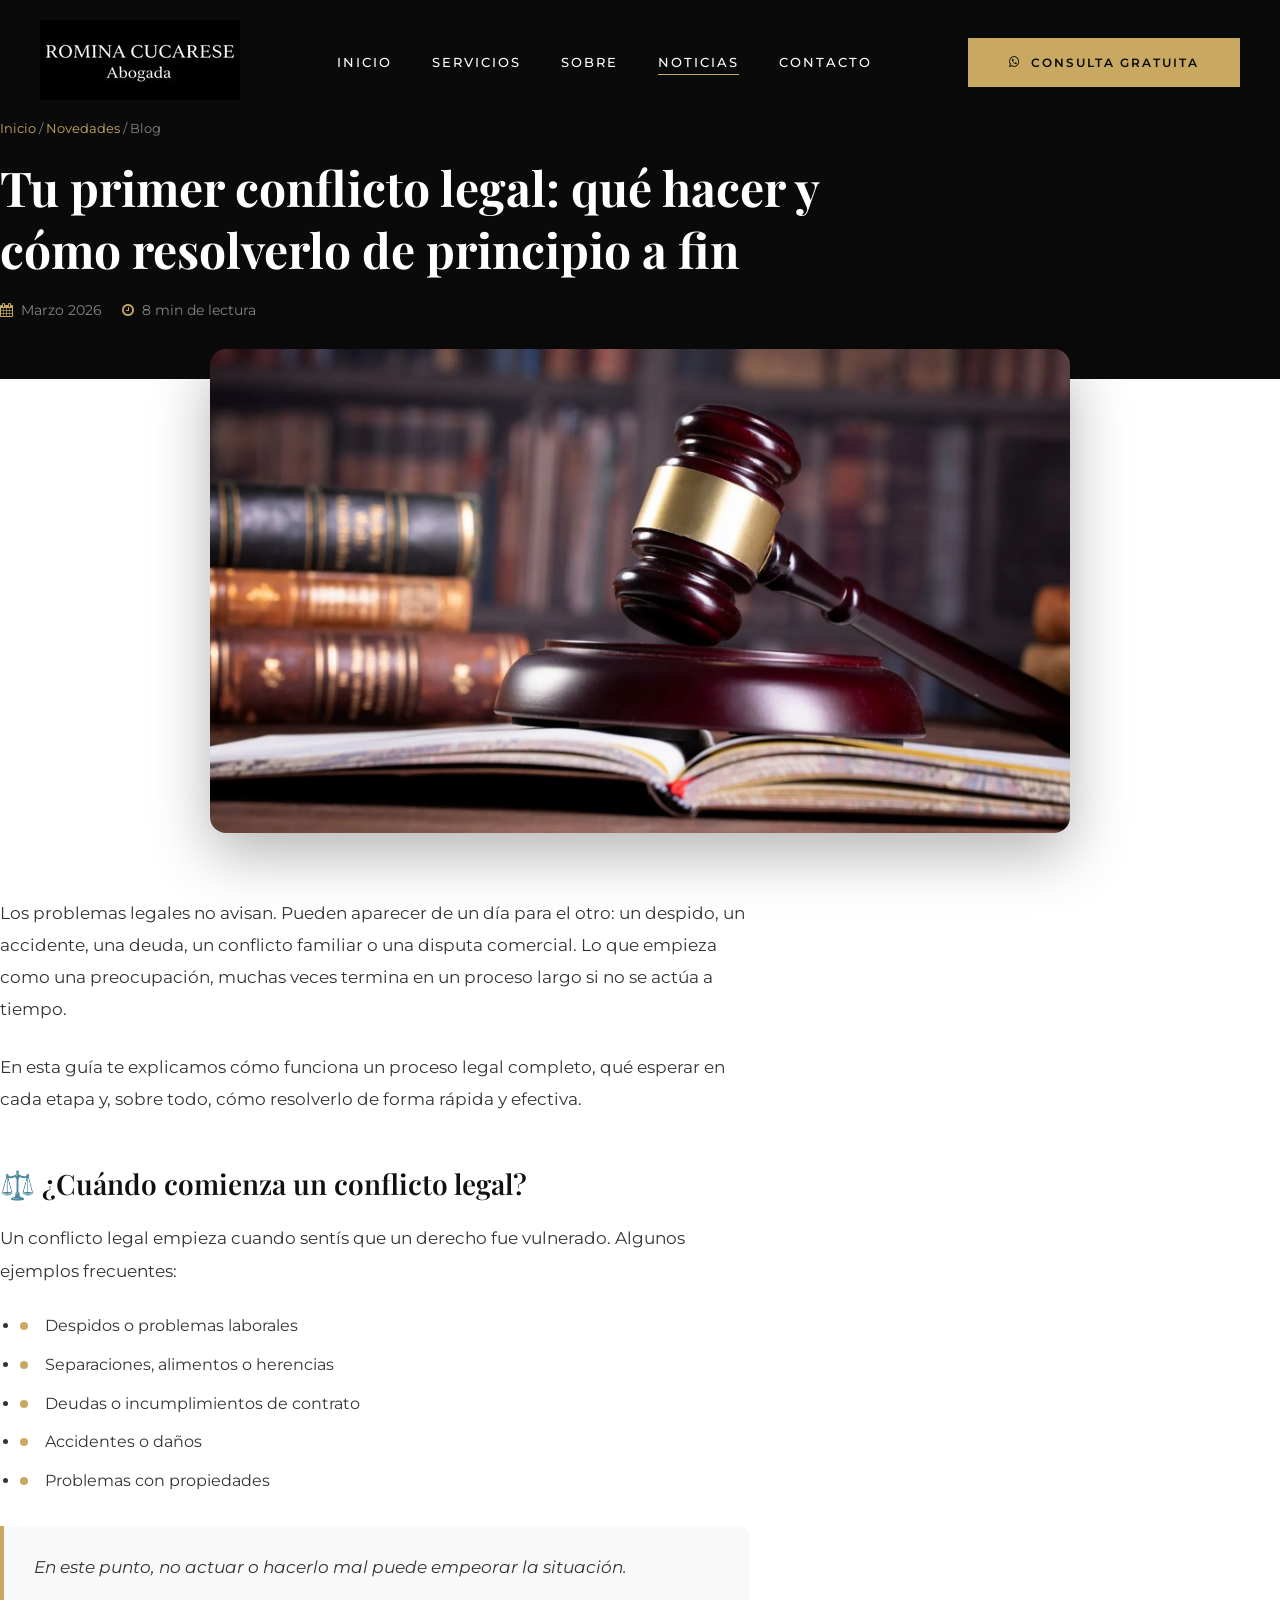
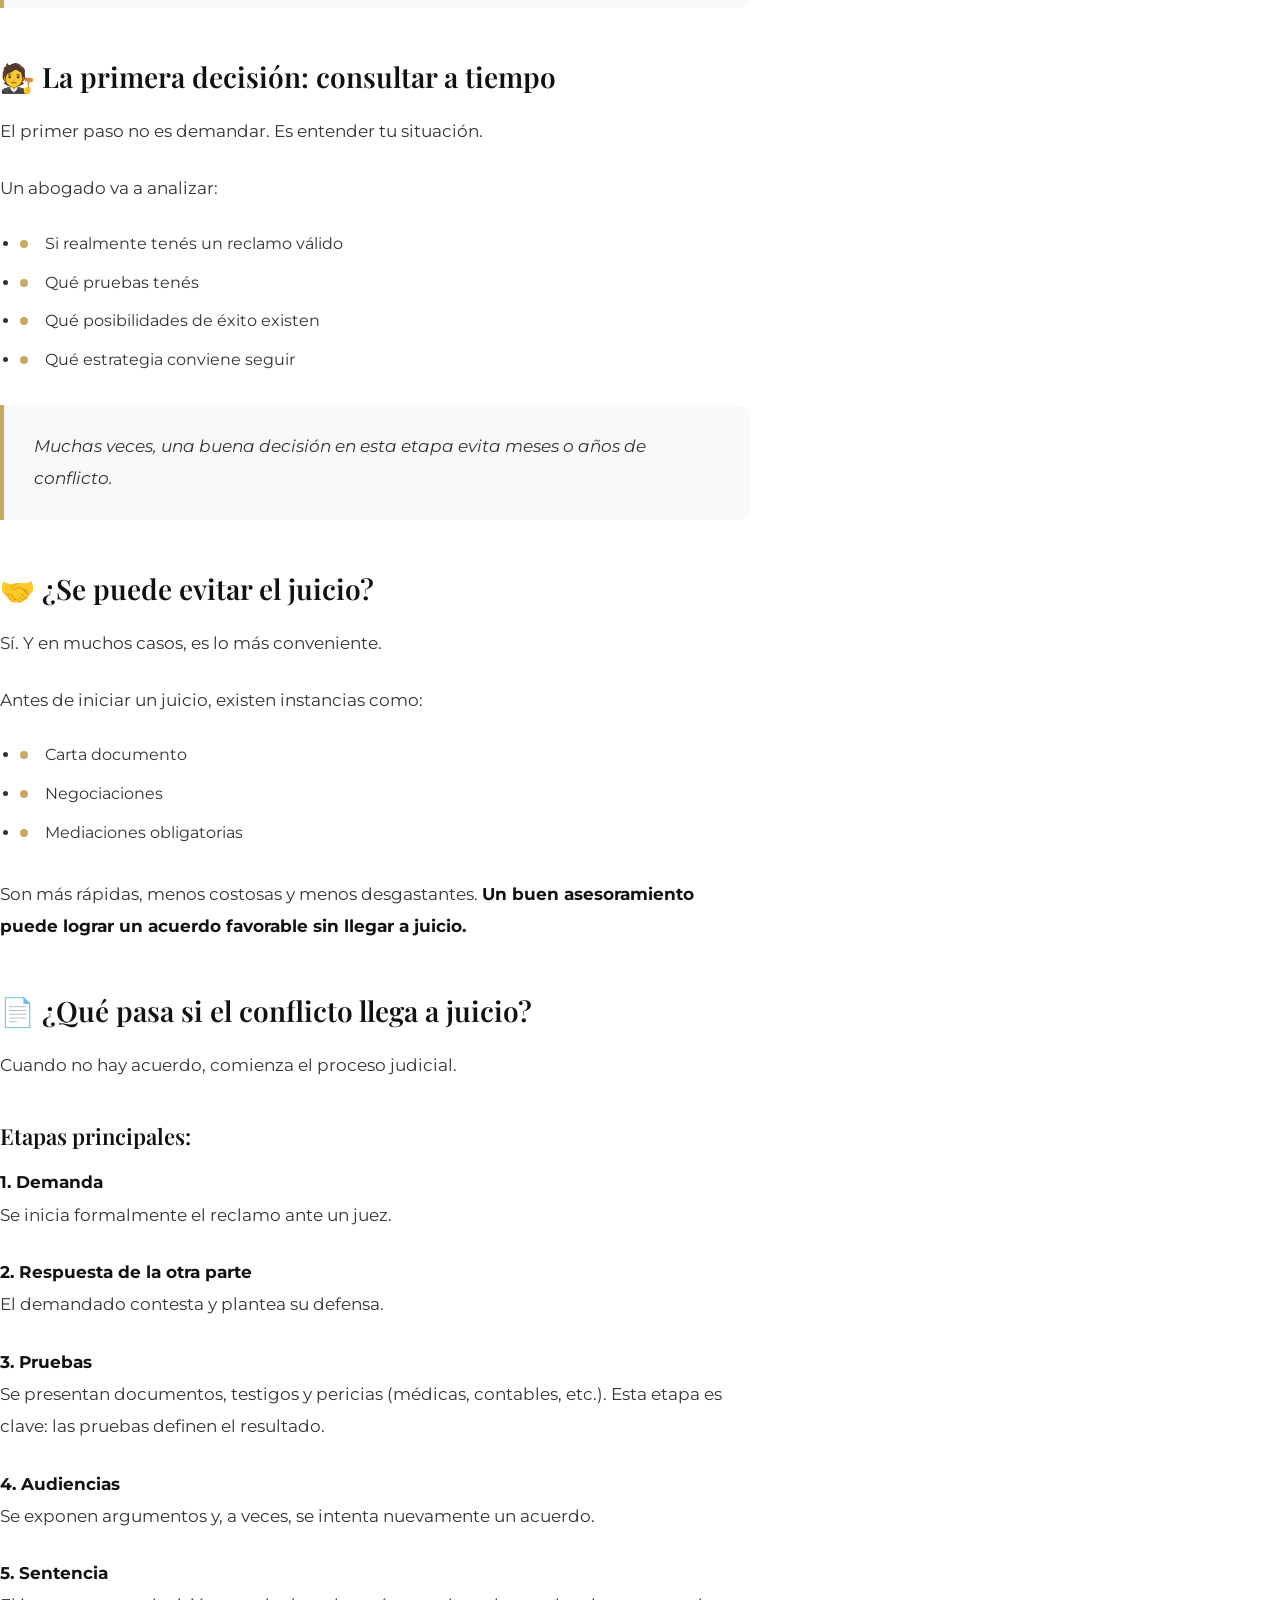
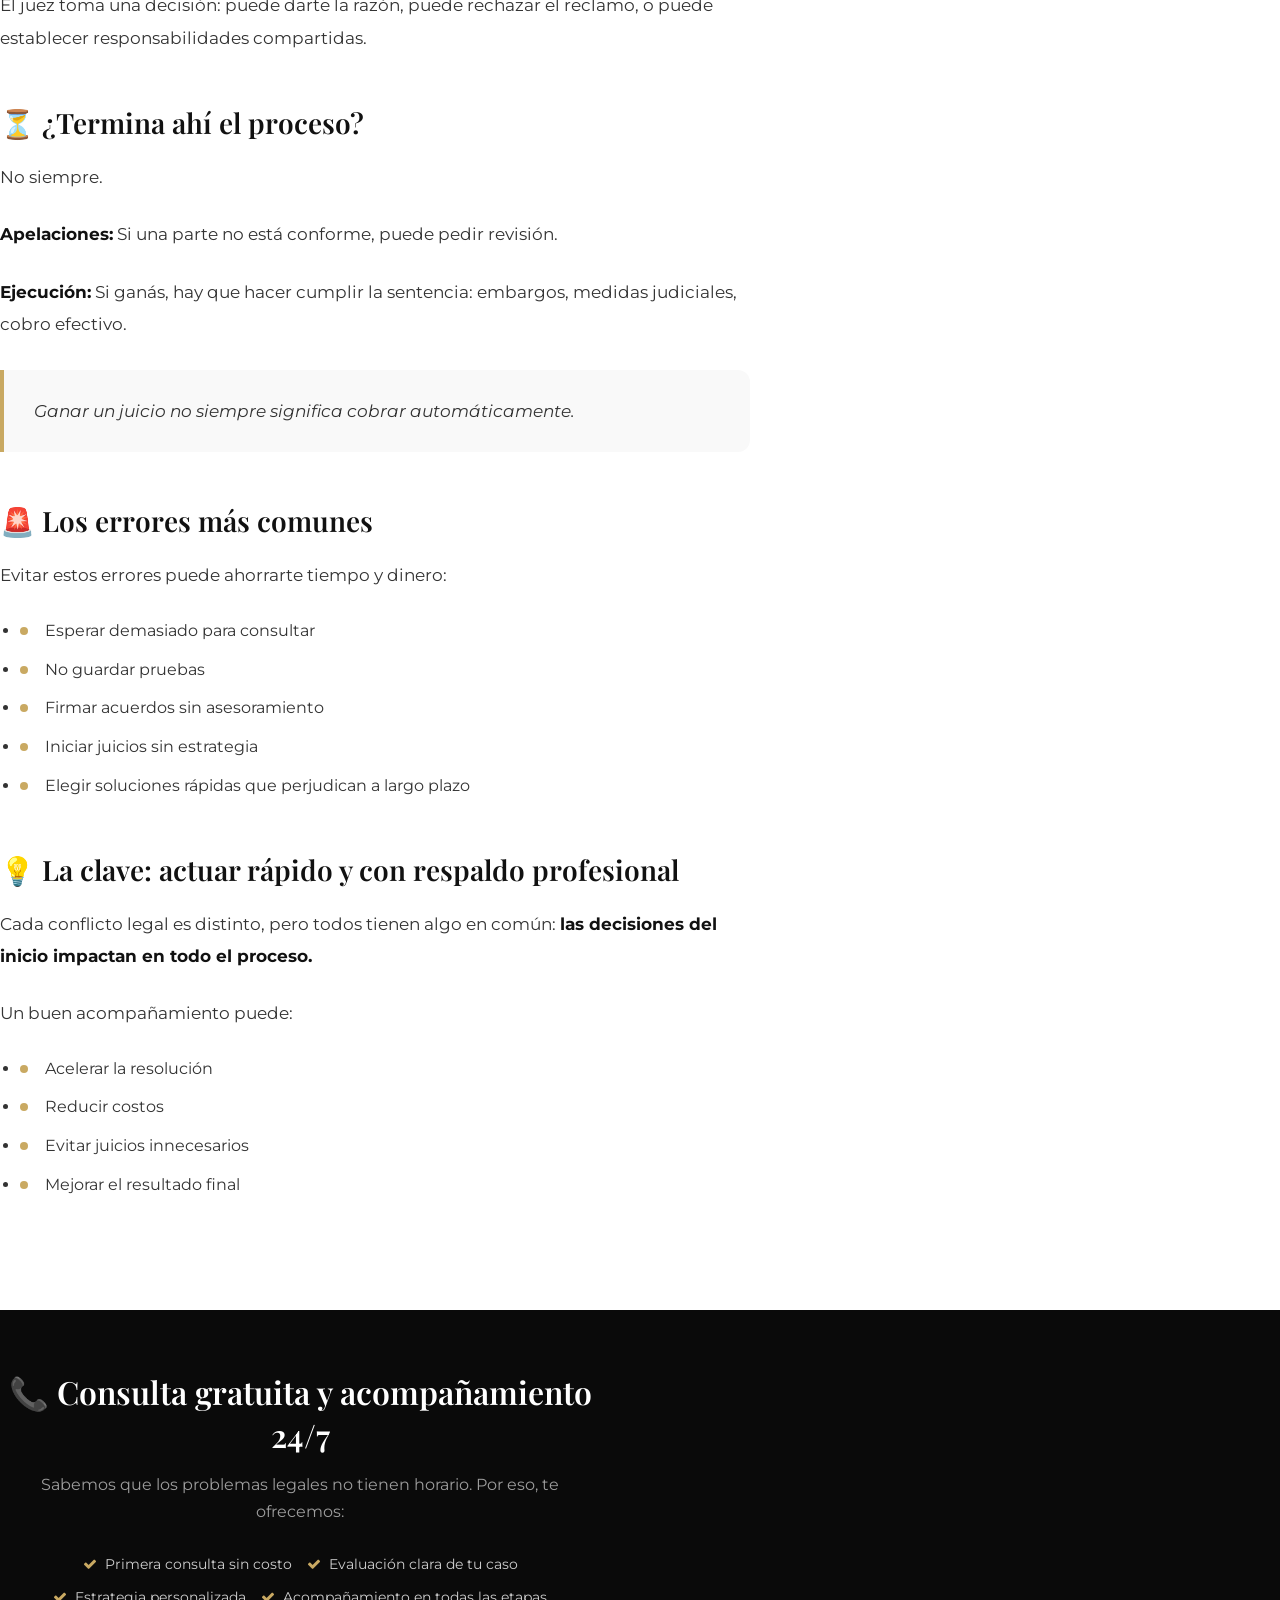
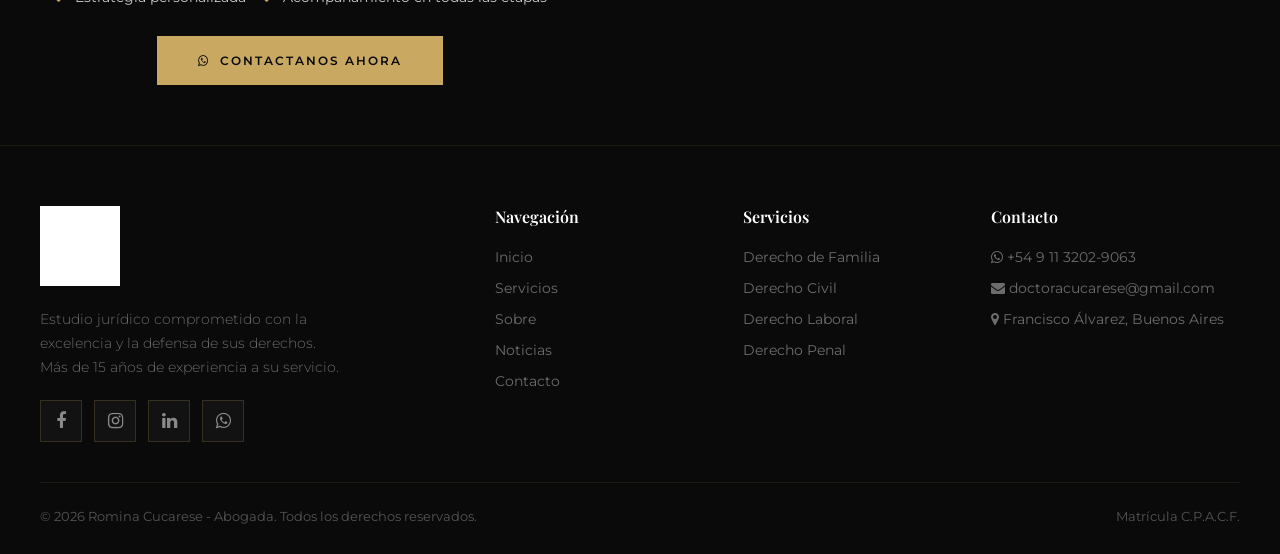
<file: blog-conflicto-legal.html>
<!DOCTYPE html>
<html lang="es">
<head>
  <meta charset="UTF-8">
  <meta name="viewport" content="width=device-width, initial-scale=1.0">
  <title>Tu primer conflicto legal: qué hacer y cómo resolverlo | Romina Cucarese Abogada</title>
  <link rel="shortcut icon" href="images/favicon.svg" type="image/svg+xml">
  <link href="https://fonts.googleapis.com/css2?family=Playfair+Display:ital,wght@0,400;0,500;0,600;0,700;1,400;1,500;1,600&family=Montserrat:wght@300;400;500;600;700&display=swap" rel="stylesheet">
  <link rel="stylesheet" href="css/font-awesome.min.css">
  <link rel="stylesheet" href="css/style.css">
  <style>
    .blog-hero { background: var(--black); padding: 120px 0 60px; }
    .blog-hero .container { max-width: 900px; }
    .blog-breadcrumb { font-size: 13px; color: rgba(255,255,255,0.5); margin-bottom: 20px; }
    .blog-breadcrumb a { color: var(--gold); text-decoration: none; }
    .blog-hero h1 { font-family: var(--font-display); font-size: clamp(32px, 5vw, 48px); font-weight: 700; color: var(--white); line-height: 1.3; margin-bottom: 20px; }
    .blog-meta { display: flex; gap: 20px; font-size: 14px; color: rgba(255,255,255,0.5); }
    .blog-meta span { display: flex; align-items: center; gap: 8px; }
    .blog-meta i { color: var(--gold); }
    
    .blog-image { margin: -30px auto 0; max-width: 900px; padding: 0 20px; }
    .blog-image img { width: 100%; border-radius: 16px; box-shadow: 0 20px 60px rgba(0,0,0,0.3); }
    
    .blog-content { background: var(--white); padding: 60px 0 80px; }
    .blog-content .container { max-width: 750px; }
    .blog-content p { font-size: 17px; color: var(--text-body); line-height: 1.9; margin-bottom: 25px; }
    .blog-content h2 { font-family: var(--font-display); font-size: 28px; font-weight: 600; color: var(--text-dark); margin: 50px 0 20px; }
    .blog-content h3 { font-family: var(--font-display); font-size: 22px; font-weight: 600; color: var(--text-dark); margin: 40px 0 15px; }
    .blog-content ul { margin: 20px 0 30px 20px; }
    .blog-content li { font-size: 16px; color: var(--text-body); line-height: 1.8; margin-bottom: 10px; position: relative; padding-left: 25px; }
    .blog-content li::before { content: ''; position: absolute; left: 0; top: 10px; width: 8px; height: 8px; background: var(--gold); border-radius: 50%; }
    .blog-content strong { color: var(--text-dark); }
    .blog-content .highlight { background: var(--off-white); border-left: 4px solid var(--gold); padding: 25px 30px; margin: 30px 0; border-radius: 0 12px 12px 0; }
    .blog-content .highlight p { margin-bottom: 0; font-style: italic; }
    
    .blog-cta { background: var(--black); padding: 60px 0; text-align: center; }
    .blog-cta .container { max-width: 600px; }
    .blog-cta h2 { font-family: var(--font-display); font-size: 32px; font-weight: 600; color: var(--white); margin-bottom: 15px; }
    .blog-cta p { font-size: 16px; color: rgba(255,255,255,0.6); margin-bottom: 30px; line-height: 1.7; }
    .blog-cta .cta-features { display: flex; flex-wrap: wrap; justify-content: center; gap: 15px; margin-bottom: 30px; }
    .blog-cta .cta-feature { display: flex; align-items: center; gap: 8px; font-size: 14px; color: rgba(255,255,255,0.8); }
    .blog-cta .cta-feature i { color: var(--gold); }
    
    @media (max-width: 768px) {
      .blog-hero { padding: 100px 0 40px; }
      .blog-meta { flex-direction: column; gap: 10px; }
      .blog-content h2 { font-size: 24px; }
    }
  </style>
</head>
<body>

  <!-- ===== HEADER ===== -->
  <header class="header" id="header">
    <div class="container">
      <a href="index.html" class="logo">
        <img src="images/logo-header.png" alt="Romina Cucarese Abogada">
      </a>
      <nav class="nav-menu" id="navMenu">
        <a href="index.html">Inicio</a>
        <a href="index.html#servicios">Servicios</a>
        <a href="index.html#nosotros">Sobre</a>
        <a href="index.html#noticias" class="active">Noticias</a>
        <a href="index.html#contacto">Contacto</a>
      </nav>
      <a href="https://wa.me/5491132029063" target="_blank" class="btn-primary header-cta">
        <i class="fa fa-whatsapp"></i> Consulta Gratuita
      </a>
      <div class="menu-toggle" id="menuToggle">
        <span></span>
        <span></span>
        <span></span>
      </div>
    </div>
  </header>

  <!-- ===== BLOG HERO ===== -->
  <section class="blog-hero">
    <div class="container">
      <div class="blog-breadcrumb">
        <a href="index.html">Inicio</a> / <a href="index.html#noticias">Novedades</a> / Blog
      </div>
      <h1>Tu primer conflicto legal: qué hacer y cómo resolverlo de principio a fin</h1>
      <div class="blog-meta">
        <span><i class="fa fa-calendar"></i> Marzo 2026</span>
        <span><i class="fa fa-clock-o"></i> 8 min de lectura</span>
      </div>
    </div>
  </section>

  <!-- ===== BLOG IMAGE ===== -->
  <div class="blog-image">
    <img src="images/noticia-blog.webp" alt="Conflicto legal">
  </div>

  <!-- ===== BLOG CONTENT ===== -->
  <section class="blog-content">
    <div class="container">
      <p>Los problemas legales no avisan. Pueden aparecer de un día para el otro: un despido, un accidente, una deuda, un conflicto familiar o una disputa comercial. Lo que empieza como una preocupación, muchas veces termina en un proceso largo si no se actúa a tiempo.</p>
      
      <p>En esta guía te explicamos cómo funciona un proceso legal completo, qué esperar en cada etapa y, sobre todo, cómo resolverlo de forma rápida y efectiva.</p>

      <h2>⚖️ ¿Cuándo comienza un conflicto legal?</h2>
      <p>Un conflicto legal empieza cuando sentís que un derecho fue vulnerado. Algunos ejemplos frecuentes:</p>
      <ul>
        <li>Despidos o problemas laborales</li>
        <li>Separaciones, alimentos o herencias</li>
        <li>Deudas o incumplimientos de contrato</li>
        <li>Accidentes o daños</li>
        <li>Problemas con propiedades</li>
      </ul>
      
      <div class="highlight">
        <p>En este punto, no actuar o hacerlo mal puede empeorar la situación.</p>
      </div>

      <h2>🧑‍⚖️ La primera decisión: consultar a tiempo</h2>
      <p>El primer paso no es demandar. Es entender tu situación.</p>
      <p>Un abogado va a analizar:</p>
      <ul>
        <li>Si realmente tenés un reclamo válido</li>
        <li>Qué pruebas tenés</li>
        <li>Qué posibilidades de éxito existen</li>
        <li>Qué estrategia conviene seguir</li>
      </ul>
      
      <div class="highlight">
        <p>Muchas veces, una buena decisión en esta etapa evita meses o años de conflicto.</p>
      </div>

      <h2>🤝 ¿Se puede evitar el juicio?</h2>
      <p>Sí. Y en muchos casos, es lo más conveniente.</p>
      <p>Antes de iniciar un juicio, existen instancias como:</p>
      <ul>
        <li>Carta documento</li>
        <li>Negociaciones</li>
        <li>Mediaciones obligatorias</li>
      </ul>
      <p>Son más rápidas, menos costosas y menos desgastantes. <strong>Un buen asesoramiento puede lograr un acuerdo favorable sin llegar a juicio.</strong></p>

      <h2>📄 ¿Qué pasa si el conflicto llega a juicio?</h2>
      <p>Cuando no hay acuerdo, comienza el proceso judicial.</p>
      
      <h3>Etapas principales:</h3>
      
      <p><strong>1. Demanda</strong><br>Se inicia formalmente el reclamo ante un juez.</p>
      
      <p><strong>2. Respuesta de la otra parte</strong><br>El demandado contesta y plantea su defensa.</p>
      
      <p><strong>3. Pruebas</strong><br>Se presentan documentos, testigos y pericias (médicas, contables, etc.). Esta etapa es clave: las pruebas definen el resultado.</p>
      
      <p><strong>4. Audiencias</strong><br>Se exponen argumentos y, a veces, se intenta nuevamente un acuerdo.</p>
      
      <p><strong>5. Sentencia</strong><br>El juez toma una decisión: puede darte la razón, puede rechazar el reclamo, o puede establecer responsabilidades compartidas.</p>

      <h2>⏳ ¿Termina ahí el proceso?</h2>
      <p>No siempre.</p>
      
      <p><strong>Apelaciones:</strong> Si una parte no está conforme, puede pedir revisión.</p>
      
      <p><strong>Ejecución:</strong> Si ganás, hay que hacer cumplir la sentencia: embargos, medidas judiciales, cobro efectivo.</p>
      
      <div class="highlight">
        <p>Ganar un juicio no siempre significa cobrar automáticamente.</p>
      </div>

      <h2>🚨 Los errores más comunes</h2>
      <p>Evitar estos errores puede ahorrarte tiempo y dinero:</p>
      <ul>
        <li>Esperar demasiado para consultar</li>
        <li>No guardar pruebas</li>
        <li>Firmar acuerdos sin asesoramiento</li>
        <li>Iniciar juicios sin estrategia</li>
        <li>Elegir soluciones rápidas que perjudican a largo plazo</li>
      </ul>

      <h2>💡 La clave: actuar rápido y con respaldo profesional</h2>
      <p>Cada conflicto legal es distinto, pero todos tienen algo en común: <strong>las decisiones del inicio impactan en todo el proceso.</strong></p>
      
      <p>Un buen acompañamiento puede:</p>
      <ul>
        <li>Acelerar la resolución</li>
        <li>Reducir costos</li>
        <li>Evitar juicios innecesarios</li>
        <li>Mejorar el resultado final</li>
      </ul>
    </div>
  </section>

  <!-- ===== BLOG CTA ===== -->
  <section class="blog-cta">
    <div class="container">
      <h2>📞 Consulta gratuita y acompañamiento 24/7</h2>
      <p>Sabemos que los problemas legales no tienen horario. Por eso, te ofrecemos:</p>
      <div class="cta-features">
        <div class="cta-feature"><i class="fa fa-check"></i> Primera consulta sin costo</div>
        <div class="cta-feature"><i class="fa fa-check"></i> Evaluación clara de tu caso</div>
        <div class="cta-feature"><i class="fa fa-check"></i> Estrategia personalizada</div>
        <div class="cta-feature"><i class="fa fa-check"></i> Acompañamiento en todas las etapas</div>
      </div>
      <a href="https://wa.me/5491132029063?text=Hola,%20leí%20el%20artículo%20sobre%20conflictos%20legales%20y%20quiero%20consultar%20mi%20caso" target="_blank" class="btn-primary">
        <i class="fa fa-whatsapp"></i> Contactanos ahora
      </a>
    </div>
  </section>

  <!-- ===== FOOTER ===== -->
  <footer class="footer">
    <div class="container">
      <div class="footer-grid">
        <div class="footer-brand">
          <img src="images/firma-footer.png" alt="Romina Cucarese Abogada">
          <p>Estudio jurídico comprometido con la excelencia y la defensa de sus derechos. Más de 15 años de experiencia a su servicio.</p>
          <div class="footer-social">
            <a href="#"><i class="fa fa-facebook"></i></a>
            <a href="https://www.instagram.com/cucareseromina/" target="_blank"><i class="fa fa-instagram"></i></a>
            <a href="#"><i class="fa fa-linkedin"></i></a>
            <a href="https://wa.me/5491132029063" target="_blank"><i class="fa fa-whatsapp"></i></a>
          </div>
        </div>
        <div class="footer-col">
          <h4>Navegación</h4>
          <ul class="footer-links">
            <li><a href="index.html">Inicio</a></li>
            <li><a href="index.html#servicios">Servicios</a></li>
            <li><a href="index.html#nosotros">Sobre</a></li>
            <li><a href="index.html#noticias">Noticias</a></li>
            <li><a href="index.html#contacto">Contacto</a></li>
          </ul>
        </div>
        <div class="footer-col">
          <h4>Servicios</h4>
          <ul class="footer-links">
            <li><a href="index.html#servicios">Derecho de Familia</a></li>
            <li><a href="index.html#servicios">Derecho Civil</a></li>
            <li><a href="index.html#servicios">Derecho Laboral</a></li>
            <li><a href="index.html#servicios">Derecho Penal</a></li>
          </ul>
        </div>
        <div class="footer-col">
          <h4>Contacto</h4>
          <ul class="footer-links">
            <li><a href="https://wa.me/5491132029063"><i class="fa fa-whatsapp"></i> +54 9 11 3202-9063</a></li>
            <li><a href="mailto:doctoracucarese@gmail.com"><i class="fa fa-envelope"></i> doctoracucarese@gmail.com</a></li>
            <li><a href="index.html#contacto"><i class="fa fa-map-marker"></i> Francisco Álvarez, Buenos Aires</a></li>
          </ul>
        </div>
      </div>
      <div class="footer-bottom">
        <p>&copy; <span id="year"></span> Romina Cucarese - Abogada. Todos los derechos reservados.</p>
        <p>Matrícula C.P.A.C.F.</p>
      </div>
    </div>
  </footer>

  <script src="js/jquery-3.4.1.min.js"></script>
  <script>
    document.getElementById('year').textContent = new Date().getFullYear();
    
    // Header scroll
    window.addEventListener('scroll', function() {
      const header = document.getElementById('header');
      if (window.scrollY > 50) {
        header.classList.add('scrolled');
      } else {
        header.classList.remove('scrolled');
      }
    });
    
    // Mobile menu
    document.getElementById('menuToggle').addEventListener('click', function() {
      document.getElementById('navMenu').classList.toggle('active');
      this.classList.toggle('active');
    });
  </script>

</body>
</html>
</file>
<file: css/style.css>
/* ===== Romina Cucarese Abogada - Elegant Theme ===== */
@import url('https://fonts.googleapis.com/css2?family=Playfair+Display:wght@400;500;600;700;800&family=Montserrat:wght@300;400;500;600;700&display=swap');

:root {
  --black: #0a0a0a;
  --dark: #111111;
  --dark2: #1a1a1a;
  --gold: #C9A962;
  --gold-light: #D4BA7A;
  --gold-dark: #A8893F;
  --white: #ffffff;
  --off-white: #f9f9f9;
  --light-bg: #f5f5f5;
  --gray: #6b6b6b;
  --light-gray: #999999;
  --border: #e0e0e0;
  --border-dark: #2a2a2a;
  --text-dark: #111111;
  --text-body: #333333;
  --font-display: 'Playfair Display', serif;
  --font-body: 'Montserrat', sans-serif;
}

* { margin: 0; padding: 0; box-sizing: border-box; }
html { scroll-behavior: smooth; }
body { font-family: var(--font-body); background: var(--white); color: var(--text-dark); overflow-x: hidden; }
a { text-decoration: none; color: inherit; transition: all 0.3s ease; }
img { max-width: 100%; }

::-webkit-scrollbar { width: 8px; }
::-webkit-scrollbar-track { background: var(--dark); }
::-webkit-scrollbar-thumb { background: var(--gold); border-radius: 4px; }

/* ===== HEADER ===== */
.header { position: fixed; top: 0; left: 0; width: 100%; z-index: 1000; padding: 20px 0; transition: all 0.4s ease; }
.header.scrolled { background: rgba(10,10,10,0.98); backdrop-filter: blur(20px); padding: 12px 0; box-shadow: 0 2px 30px rgba(0,0,0,0.3); }
.header .container { max-width: 1300px; margin: 0 auto; padding: 0 40px; display: flex; align-items: center; justify-content: space-between; }
.header-logo { display: flex; align-items: center; }
.header-logo img { height: 40px; transition: all 0.3s ease; }
.header.scrolled .header-logo img { height: 35px; }

.nav-menu { display: flex; list-style: none; gap: 40px; align-items: center; }
.nav-menu a { font-family: var(--font-body); font-size: 13px; font-weight: 500; letter-spacing: 2px; text-transform: uppercase; color: var(--white); position: relative; padding: 5px 0; }
.nav-menu a::after { content: ''; position: absolute; bottom: 0; left: 0; width: 0; height: 1px; background: var(--gold); transition: width 0.3s ease; }
.nav-menu a:hover::after, .nav-menu a.active::after { width: 100%; }
.nav-menu a:hover { color: var(--gold); }

.header-cta { padding: 12px 30px; background: transparent; color: var(--gold); font-family: var(--font-body); font-size: 12px; font-weight: 600; letter-spacing: 2px; text-transform: uppercase; border-radius: 0; border: 1px solid var(--gold); transition: all 0.3s ease; }
.header-cta:hover { background: var(--gold); color: var(--black); }
.header-cta-gold { display: inline-flex; align-items: center; gap: 10px; padding: 14px 30px; background: var(--gold); color: var(--black); font-family: var(--font-body); font-size: 11px; font-weight: 600; letter-spacing: 1px; text-transform: uppercase; border: 1px solid var(--gold); transition: all 0.3s ease; }
.header-cta-gold:hover { background: var(--gold-dark); border-color: var(--gold-dark); transform: translateY(-2px); box-shadow: 0 10px 30px rgba(201,169,98,0.2); }
.header-cta-gold i { font-size: 14px; }

.menu-toggle { display: none; flex-direction: column; gap: 5px; cursor: pointer; z-index: 1001; }
.menu-toggle span { width: 28px; height: 1px; background: var(--white); transition: all 0.3s ease; }

/* ===== HERO ===== */
.hero { position: relative; min-height: 100vh; display: flex; align-items: center; overflow: hidden; background: var(--black); padding-top: 100px; }
.hero-bg { position: absolute; inset: 0; z-index: 0; }
.hero-bg::before { content: ''; position: absolute; inset: 0; background: linear-gradient(135deg, rgba(10,10,10,0.97) 0%, rgba(17,17,17,0.9) 50%, rgba(201,169,98,0.1) 100%); z-index: 1; }
.hero-bg::after { content: ''; position: absolute; bottom: 0; left: 0; width: 100%; height: 200px; background: linear-gradient(transparent, rgba(10,10,10,1)); z-index: 2; }
.hero-bg img { width: 100%; height: 100%; object-fit: cover; opacity: 0.25; }
.hero .container { position: relative; z-index: 3; max-width: 1300px; margin: 0 auto; padding: 0 40px; }
.hero-content { max-width: 750px; animation: fadeUp 1s ease 0.3s both; }

.hero-badge {
  display: inline-flex; align-items: center; gap: 10px;
  padding: 8px 20px;
  background: transparent;
  border: 1px solid rgba(201,169,98,0.4);
  font-size: 11px; font-weight: 500;
  color: var(--gold);
  letter-spacing: 3px; text-transform: uppercase;
  margin-bottom: 30px;
}
.hero-badge::before { content: ''; width: 8px; height: 8px; min-width: 8px; background: var(--gold); animation: pulse 2s infinite; flex-shrink: 0; }

.hero h1 { font-family: var(--font-display); font-size: clamp(42px, 6vw, 72px); font-weight: 700; line-height: 1.1; margin-bottom: 25px; letter-spacing: -1px; color: var(--white); }
.hero h1 span { color: var(--gold); font-style: italic; }
.hero p { font-size: 17px; line-height: 1.8; color: rgba(255,255,255,0.6); margin-bottom: 40px; max-width: 580px; font-weight: 300; }
.hero-buttons { display: flex; gap: 18px; flex-wrap: wrap; }

.btn-primary { display: inline-flex; align-items: center; gap: 10px; padding: 16px 40px; background: var(--gold); color: var(--black); font-family: var(--font-body); font-size: 12px; font-weight: 600; letter-spacing: 2px; text-transform: uppercase; border: 1px solid var(--gold); transition: all 0.4s ease; }
.btn-primary:hover { background: var(--gold-dark); border-color: var(--gold-dark); transform: translateY(-2px); box-shadow: 0 10px 30px rgba(201,169,98,0.2); }
.btn-outline { display: inline-flex; align-items: center; gap: 10px; padding: 16px 40px; background: transparent; color: var(--white); font-family: var(--font-body); font-size: 12px; font-weight: 600; letter-spacing: 2px; text-transform: uppercase; border: 1px solid rgba(255,255,255,0.2); transition: all 0.4s ease; }
.btn-outline:hover { border-color: var(--gold); color: var(--gold); transform: translateY(-2px); }

.hero-shapes { position: absolute; right: 5%; top: 50%; transform: translateY(-50%); z-index: 2; opacity: 0.04; }
.hero-shapes .shape { width: 400px; height: 400px; border: 1px solid var(--gold); position: absolute; animation: morphShape 10s ease-in-out infinite; }
.hero-shapes .shape:nth-child(2) { width: 300px; height: 300px; top: 50px; left: 50px; animation-delay: -5s; }

/* ===== STATS BAR ===== */
.stats-bar { background: var(--dark); padding: 60px 0; border-top: 1px solid rgba(201,169,98,0.1); border-bottom: 1px solid rgba(201,169,98,0.1); }
.stats-bar .container { max-width: 1300px; margin: 0 auto; padding: 0 40px; display: grid; grid-template-columns: repeat(4, 1fr); gap: 30px; }
.stat-item { text-align: center; position: relative; }
.stat-item::after { content: ''; position: absolute; right: 0; top: 50%; transform: translateY(-50%); width: 1px; height: 50px; background: rgba(201,169,98,0.15); }
.stat-item:last-child::after { display: none; }
.stat-number { font-family: var(--font-display); font-size: 48px; font-weight: 700; color: var(--gold); line-height: 1; margin-bottom: 8px; }
.stat-label { font-size: 12px; color: rgba(255,255,255,0.5); text-transform: uppercase; letter-spacing: 3px; }

/* ===== SECTION COMMON ===== */
.section { padding: 100px 0; }
.section .container { max-width: 1300px; margin: 0 auto; padding: 0 40px; }
.section-light { background: var(--white); }
.section-dark { background: var(--black); }

.section-header { margin-bottom: 60px; }
.section-header.center { text-align: center; }
.section-tag { font-family: var(--font-body); font-size: 11px; font-weight: 600; color: var(--gold); text-transform: uppercase; letter-spacing: 3px; margin-bottom: 15px; }
.section-title { font-family: var(--font-display); font-size: clamp(32px, 4vw, 48px); font-weight: 700; letter-spacing: -1px; margin-bottom: 15px; }
.section-dark .section-title { color: var(--white); }
.section-title span { color: var(--gold); font-style: italic; }
.section-title .text-white { color: var(--white); font-style: italic; }
.section-subtitle { font-size: 16px; color: var(--gray); max-width: 600px; line-height: 1.7; font-weight: 300; }
.section-header.center .section-subtitle { margin: 0 auto; }
.section-dark .section-subtitle { color: rgba(255,255,255,0.5); }

/* ===== SERVICIOS ===== */
.services-section { background: var(--white); }
.services-grid { display: grid; grid-template-columns: repeat(2, 1fr); gap: 30px; max-width: 900px; margin: 0 auto; }
.service-card { background: var(--white); border: 1px solid var(--border); padding: 40px; transition: all 0.4s ease; position: relative; overflow: hidden; border-radius: 16px; }
.service-card::before { content: ''; position: absolute; top: 0; left: 0; width: 100%; height: 3px; background: linear-gradient(90deg, transparent, var(--gold), transparent); opacity: 0; transition: opacity 0.4s ease; }
.service-card:hover { border-color: var(--gold); transform: translateY(-5px); box-shadow: 0 15px 40px rgba(0,0,0,0.08); }
.service-card:hover::before { opacity: 1; }
.service-icon { width: 60px; height: 60px; background: var(--off-white); border: 1px solid var(--border); border-radius: 12px; display: flex; align-items: center; justify-content: center; font-size: 24px; color: var(--gold); margin-bottom: 25px; transition: all 0.3s ease; }
.service-card:hover .service-icon { background: var(--gold); color: var(--white); border-color: var(--gold); }
.service-card h3 { font-family: var(--font-display); font-size: 22px; font-weight: 600; margin-bottom: 15px; color: var(--text-dark); }
.service-card p { font-size: 14px; color: var(--gray); line-height: 1.7; font-weight: 300; }

/* ===== PROCESO ===== */
.process-grid { display: grid; grid-template-columns: repeat(3, 1fr); gap: 40px; }
.process-card { text-align: center; padding: 40px 30px; position: relative; }
.process-number { font-family: var(--font-display); font-size: 72px; font-weight: 700; color: rgba(201,169,98,0.1); position: absolute; top: 0; left: 50%; transform: translateX(-50%); line-height: 1; }
.process-icon { width: 80px; height: 80px; background: var(--gold); display: flex; align-items: center; justify-content: center; font-size: 28px; color: var(--black); margin: 0 auto 25px; position: relative; z-index: 1; }
.process-card h3 { font-family: var(--font-display); font-size: 22px; font-weight: 600; margin-bottom: 15px; color: var(--text-dark); }
.process-card p { font-size: 14px; color: var(--gray); line-height: 1.7; font-weight: 300; }

/* ===== NOSOTROS ===== */
.about-split { display: grid; grid-template-columns: 1fr 1fr; gap: 80px; align-items: center; }
.about-visual { position: relative; }
.about-visual-inner { position: relative; }
.about-photo { position: relative; }
.about-photo::before { content: ''; position: absolute; top: -15px; left: -15px; right: 15px; bottom: 15px; border: 1px solid var(--gold); border-radius: 20px; z-index: 0; }
.about-photo img { position: relative; z-index: 1; width: 100%; display: block; filter: grayscale(20%); border-radius: 20px; }
.about-content .section-header { margin-bottom: 30px; }
.about-features { display: flex; flex-direction: column; gap: 20px; }
.about-feature { display: flex; gap: 20px; align-items: flex-start; padding: 20px; background: var(--off-white); border-left: 2px solid var(--gold); border-radius: 0 12px 12px 0; }
.about-feature-icon { width: 40px; height: 40px; min-width: 40px; background: var(--gold); display: flex; align-items: center; justify-content: center; font-size: 16px; color: var(--black); border-radius: 8px; }
.about-feature h4 { font-family: var(--font-display); font-size: 18px; font-weight: 600; margin-bottom: 5px; color: var(--text-dark); }
.about-feature p { font-size: 14px; color: var(--gray); line-height: 1.6; font-weight: 300; }

/* ===== NOTICIAS ===== */
.news-section { background: var(--off-white); }
.news-grid { display: grid; grid-template-columns: repeat(3, 1fr); gap: 30px; }
.news-card { background: var(--white); border: 1px solid var(--border); overflow: hidden; transition: all 0.4s ease; border-radius: 16px; text-decoration: none; display: block; }
.news-card:hover { transform: translateY(-5px); box-shadow: 0 20px 50px rgba(0,0,0,0.1); }
.news-video { position: relative; padding-bottom: 56.25%; height: 0; overflow: hidden; background: var(--dark); }
.news-video iframe { position: absolute; top: 0; left: 0; width: 100%; height: 100%; }
.news-image { height: 220px; overflow: hidden; background: var(--dark); position: relative; }
.news-image img { width: 100%; height: 100%; object-fit: cover; transition: transform 0.6s ease; }
.news-video-active { padding-bottom: 56.25%; height: 0; }
.news-video-active iframe { position: absolute; top: 0; left: 0; width: 100%; height: 100%; }
.news-card:hover .news-image img { transform: scale(1.05); }
.news-play { position: absolute; top: 50%; left: 50%; transform: translate(-50%, -50%); width: 60px; height: 60px; background: rgba(0,0,0,0.7); border-radius: 50%; display: flex; align-items: center; justify-content: center; transition: all 0.3s ease; }
.news-play i { color: var(--gold); font-size: 22px; margin-left: 4px; }
.news-card:hover .news-play { background: var(--gold); transform: translate(-50%, -50%) scale(1.1); }
.news-card:hover .news-play i { color: var(--black); }
.news-date { position: absolute; bottom: 15px; left: 15px; background: var(--gold); color: var(--black); padding: 8px 15px; font-size: 11px; font-weight: 600; letter-spacing: 1px; text-transform: uppercase; border-radius: 6px; }
.news-content { padding: 30px; }
.news-category { font-size: 11px; color: var(--gold); text-transform: uppercase; letter-spacing: 2px; margin-bottom: 10px; font-weight: 600; }
.news-card h3 { font-family: var(--font-display); font-size: 20px; font-weight: 600; margin-bottom: 15px; color: var(--text-dark); line-height: 1.4; }
.news-card p { font-size: 14px; color: var(--gray); line-height: 1.7; margin-bottom: 0; font-weight: 300; }
.news-link { font-size: 12px; color: var(--gold); text-transform: uppercase; letter-spacing: 2px; font-weight: 600; display: inline-flex; align-items: center; gap: 8px; }
.news-link:hover { color: var(--gold-dark); }
.news-link i { transition: transform 0.3s ease; }
.news-link:hover i { transform: translateX(5px); }

/* ===== CONTACTO ===== */
.contact-section { background: var(--white); padding: 100px 0; }

.contact-info-row { display: grid; grid-template-columns: repeat(3, 1fr); gap: 25px; margin-bottom: 40px; }
.contact-card { background: var(--white); border: 1px solid var(--border); border-radius: 16px; padding: 24px; display: flex; gap: 16px; align-items: flex-start; transition: all 0.3s ease; box-shadow: 0 2px 10px rgba(0,0,0,0.03); }
.contact-card:hover { border-color: var(--gold); box-shadow: 0 8px 25px rgba(0,0,0,0.08); transform: translateY(-2px); }
.contact-card-icon { width: 44px; height: 44px; min-width: 44px; background: var(--off-white); border-radius: 12px; display: flex; align-items: center; justify-content: center; font-size: 18px; color: var(--gold); }
.contact-card h4 { font-family: var(--font-display); font-size: 16px; font-weight: 600; margin-bottom: 4px; color: var(--text-dark); }
.contact-card p { font-size: 14px; color: var(--gray); line-height: 1.5; }

.whatsapp-card-full { background: var(--dark); border-radius: 20px; padding: 50px; display: flex; align-items: center; justify-content: space-between; gap: 30px; }
.whatsapp-card-full .whatsapp-card-icon { width: 80px; height: 80px; min-width: 80px; background: rgba(201,169,98,0.15); border-radius: 50%; display: flex; align-items: center; justify-content: center; font-size: 36px; color: var(--gold); }
.whatsapp-card-text { flex: 1; }
.whatsapp-card-text h3 { font-family: var(--font-display); font-size: 28px; font-weight: 600; color: var(--white); margin-bottom: 8px; }
.whatsapp-card-text p { font-size: 15px; color: rgba(255,255,255,0.6); line-height: 1.6; max-width: 400px; }
.whatsapp-btn { display: inline-flex; align-items: center; gap: 10px; padding: 16px 35px; background: var(--gold); color: var(--black); font-family: var(--font-body); font-size: 13px; font-weight: 600; letter-spacing: 1px; text-transform: uppercase; border-radius: 10px; transition: all 0.3s ease; text-decoration: none; white-space: nowrap; }
.whatsapp-btn:hover { background: var(--gold-light); transform: translateY(-2px); box-shadow: 0 10px 25px rgba(201,169,98,0.3); }

/* Mapa */
.map-section { background: var(--off-white); padding: 0; }
.map-container { width: 100%; height: 400px; }
.map-container iframe { width: 100%; height: 100%; border: none; filter: grayscale(30%); }

.contact-grid { display: grid; grid-template-columns: 1fr 1fr; gap: 40px; align-items: stretch; }
.contact-cards { display: flex; flex-direction: column; gap: 20px; }

.contact-info { display: flex; flex-direction: column; gap: 20px; }
.contact-info-card { background: rgba(255,255,255,0.02); border: 1px solid rgba(201,169,98,0.1); padding: 28px; display: flex; gap: 18px; align-items: center; transition: all 0.3s ease; }
.contact-info-card:hover { border-color: rgba(201,169,98,0.3); }
.contact-info-icon { width: 52px; height: 52px; min-width: 52px; background: transparent; border: 1px solid rgba(201,169,98,0.3); display: flex; align-items: center; justify-content: center; font-size: 20px; color: var(--gold); }
.contact-info-card h4 { font-family: var(--font-display); font-size: 16px; font-weight: 600; margin-bottom: 4px; color: var(--white); }
.contact-info-card p { font-size: 14px; color: rgba(255,255,255,0.5); line-height: 1.5; }

/* ===== CINTA DE CLIENTES ===== */
.clients-section { background: var(--white); padding: 40px 0 20px; }
.clients-title { font-family: var(--font-display); font-size: 24px; font-weight: 600; color: var(--text-dark); text-align: center; }
.clients-marquee-section { background: var(--black); padding: 20px 0; overflow: hidden; }
.clients-marquee { position: relative; width: 100%; overflow: hidden; }
.clients-track { display: flex; align-items: center; gap: 0; animation: marquee 8s linear infinite; white-space: nowrap; }
.clients-track .separator { color: rgba(255,255,255,0.3); font-size: 8px; padding: 0 20px; }
.clients-track .client-link { font-family: var(--font-body); font-size: 15px; font-weight: 600; color: var(--white); letter-spacing: 0; padding: 0 10px; text-decoration: none; transition: color 0.3s ease; }
.clients-track .client-link:hover { color: var(--gold); }

@keyframes marquee {
  0% { transform: translateX(0); }
  100% { transform: translateX(-33.33%); }
}

/* ===== TESTIMONIOS ===== */
.testimonials-section { background: var(--white); }
.testimonials-grid { display: grid; grid-template-columns: repeat(3, 1fr); gap: 30px; }
.testimonial-card { background: var(--white); border: 1px solid var(--border); border-radius: 20px; padding: 35px; transition: all 0.3s ease; }
.testimonial-card:hover { box-shadow: 0 15px 40px rgba(0,0,0,0.08); transform: translateY(-3px); border-color: var(--gold); }
.testimonial-author { display: flex; align-items: center; gap: 15px; margin-bottom: 20px; }
.testimonial-avatar { width: 50px; height: 50px; border-radius: 50%; background: var(--gold); display: flex; align-items: center; justify-content: center; font-family: var(--font-display); font-size: 16px; font-weight: 600; color: var(--black); }
.testimonial-name { font-family: var(--font-display); font-weight: 600; font-size: 16px; color: var(--text-dark); }
.testimonial-role { font-size: 13px; color: var(--light-gray); }
.testimonial-stars { color: var(--gold); font-size: 14px; letter-spacing: 3px; margin-bottom: 15px; }
.testimonial-text { font-size: 15px; color: var(--text-body); line-height: 1.8; font-style: italic; }

/* ===== CTA SECTION ===== */
.cta-section { background: linear-gradient(135deg, var(--black), var(--dark2), rgba(201,169,98,0.2)); padding: 80px 0; position: relative; overflow: hidden; }
.cta-section::before { content: ''; position: absolute; top: -50%; right: -20%; width: 500px; height: 500px; background: rgba(201,169,98,0.05); }
.cta-content { text-align: center; position: relative; z-index: 1; }
.cta-content h2 { font-family: var(--font-display); font-size: clamp(30px, 4vw, 48px); font-weight: 700; margin-bottom: 18px; letter-spacing: -1px; color: var(--white); }
.cta-content p { font-size: 17px; color: rgba(255,255,255,0.6); margin-bottom: 35px; max-width: 550px; margin-left: auto; margin-right: auto; font-weight: 300; }
.btn-gold { display: inline-flex; align-items: center; gap: 10px; padding: 18px 45px; background: var(--gold); color: var(--white); font-family: var(--font-body); font-size: 12px; font-weight: 700; letter-spacing: 2px; text-transform: uppercase; border: 1px solid var(--gold); transition: all 0.4s ease; border-radius: 8px; }
.btn-gold:hover { background: var(--gold-dark); border-color: var(--gold-dark); transform: translateY(-2px); box-shadow: 0 10px 30px rgba(201,169,98,0.2); }

/* ===== EL ESTUDIO ===== */
.studio-section { background: var(--black); }
.studio-grid { display: grid; grid-template-columns: 400px 1fr; gap: 60px; align-items: center; }
.studio-video { width: 100%; aspect-ratio: 1/1; border-radius: 0; overflow: hidden; }
.video-container { position: relative; width: 100%; height: 100%; }
.video-container video { width: 100%; height: 100%; object-fit: cover; display: block; }
.video-poster { position: absolute; top: 0; left: 0; width: 100%; height: 100%; background: var(--black); display: flex; align-items: center; justify-content: center; transition: opacity 0.3s ease; z-index: 2; }
.video-poster i { font-size: 60px; color: var(--gold); opacity: 0.8; }
.studio-content .section-header { margin-bottom: 25px; }
.studio-content .section-title { color: var(--white); white-space: nowrap; }
.studio-subtitle { font-size: 14px; color: rgba(255,255,255,0.5); margin-top: 15px; text-transform: uppercase; letter-spacing: 2px; }
.studio-text { font-size: 16px; color: rgba(255,255,255,0.7); line-height: 1.9; margin-bottom: 30px; }
.studio-text strong { color: var(--gold); font-weight: 600; }
.studio-buttons { display: flex; gap: 15px; flex-wrap: wrap; }
.btn-outline-dark { display: inline-flex; align-items: center; gap: 10px; padding: 16px 30px; background: transparent; color: var(--white); font-family: var(--font-body); font-size: 12px; font-weight: 600; letter-spacing: 1px; text-transform: uppercase; border: 1px solid rgba(255,255,255,0.25); transition: all 0.4s ease; text-decoration: none; }
.btn-outline-dark:hover { border-color: var(--gold); color: var(--gold); transform: translateY(-2px); }

/* ===== CTA INSTAGRAM ===== */
.cta-instagram { background: linear-gradient(135deg, var(--black) 0%, var(--dark) 40%, var(--gold-dark) 100%); padding: 50px 0; position: relative; overflow: hidden; }
.cta-instagram::before { content: ''; position: absolute; top: 0; left: 0; right: 0; bottom: 0; background: url("data:image/svg+xml,%3Csvg width='60' height='60' viewBox='0 0 60 60' xmlns='http://www.w3.org/2000/svg'%3E%3Cg fill='none' fill-rule='evenodd'%3E%3Cg fill='%23C9A962' fill-opacity='0.03'%3E%3Cpath d='M36 34v-4h-2v4h-4v2h4v4h2v-4h4v-2h-4zm0-30V0h-2v4h-4v2h4v4h2V6h4V4h-4zM6 34v-4H4v4H0v2h4v4h2v-4h4v-2H6zM6 4V0H4v4H0v2h4v4h2V6h4V4H6z'/%3E%3C/g%3E%3C/g%3E%3C/svg%3E"); opacity: 0.5; }
.cta-instagram-content { text-align: center; position: relative; z-index: 1; max-width: 500px; margin: 0 auto; }
.cta-instagram-icon { width: 60px; height: 60px; background: rgba(201,169,98,0.15); border-radius: 50%; display: flex; align-items: center; justify-content: center; font-size: 28px; color: var(--gold); margin: 0 auto 15px; }
.cta-instagram-content h2 { font-family: var(--font-display); font-size: clamp(28px, 4vw, 38px); font-weight: 700; margin-bottom: 12px; letter-spacing: -1px; color: var(--white); font-style: italic; }
.cta-instagram-content p { font-size: 15px; color: rgba(255,255,255,0.7); margin-bottom: 20px; line-height: 1.6; font-weight: 300; }

/* ===== FOOTER ===== */
.footer { background: var(--black); padding: 60px 0 30px; border-top: 1px solid rgba(201,169,98,0.1); }
.footer .container { max-width: 1300px; margin: 0 auto; padding: 0 40px; }
.footer-grid { display: grid; grid-template-columns: 2fr 1fr 1fr 1.2fr; gap: 40px; margin-bottom: 40px; }
.footer-brand img { height: 80px; margin-bottom: 18px; }
.footer-brand p { font-size: 14px; color: rgba(255,255,255,0.4); line-height: 1.7; max-width: 300px; font-weight: 300; }
.footer-logo-text { display: flex; align-items: center; gap: 15px; margin-bottom: 20px; }
.footer-logo-initials { font-family: var(--font-display); font-size: 36px; font-weight: 700; color: var(--gold); font-style: italic; line-height: 1; }
.footer-logo-name { display: flex; flex-direction: column; }
.footer-logo-name span:first-child { font-family: var(--font-body); font-size: 18px; font-weight: 600; color: var(--white); letter-spacing: 2px; text-transform: uppercase; }
.footer-logo-title { font-size: 13px; color: var(--gold); letter-spacing: 3px; text-transform: uppercase; margin-top: 2px; }
.footer-col h4 { font-family: var(--font-display); font-size: 16px; font-weight: 600; margin-bottom: 20px; color: var(--white); }
.footer-links { list-style: none; display: flex; flex-direction: column; gap: 12px; }
.footer-links a { font-size: 14px; color: rgba(255,255,255,0.4); transition: all 0.3s ease; }
.footer-links a:hover { color: var(--gold); padding-left: 5px; }
.footer-social { display: flex; gap: 12px; margin-top: 20px; }
.footer-social a { width: 42px; height: 42px; background: rgba(255,255,255,0.03); border: 1px solid rgba(201,169,98,0.2); display: flex; align-items: center; justify-content: center; font-size: 18px; color: rgba(255,255,255,0.5); transition: all 0.3s ease; }
.footer-social a:hover { background: var(--gold); border-color: var(--gold); color: var(--black); transform: translateY(-3px); }
.footer-bottom { border-top: 1px solid rgba(201,169,98,0.1); padding-top: 25px; display: flex; justify-content: space-between; align-items: center; font-size: 13px; color: rgba(255,255,255,0.3); }

/* ===== ANIMATIONS ===== */
@keyframes fadeUp { from { opacity: 0; transform: translateY(40px); } to { opacity: 1; transform: translateY(0); } }
@keyframes pulse { 0%, 100% { opacity: 1; transform: scale(1); } 50% { opacity: 0.5; transform: scale(1.5); } }
@keyframes morphShape { 0%, 100% { transform: rotate(0deg); } 50% { transform: rotate(180deg); } }

.reveal { opacity: 0; transform: translateY(40px); transition: all 0.8s cubic-bezier(0.16, 1, 0.3, 1); }
.reveal.visible { opacity: 1; transform: translateY(0); }

/* ===== RESPONSIVE ===== */
@media (max-width: 992px) {
  .nav-menu { display: none; position: fixed; top: 0; left: 0; width: 100%; height: 100vh; background: rgba(10,10,10,0.98); flex-direction: column; justify-content: center; align-items: center; gap: 30px; }
  .nav-menu.active { display: flex; }
  .nav-menu a { font-size: 18px; color: var(--white); }
  .menu-toggle { display: flex; }
  .header-cta { display: none; }
  .header-cta-gold { display: none; }
  .process-grid { grid-template-columns: 1fr; }
  .services-grid { grid-template-columns: 1fr; }
  .about-split { grid-template-columns: 1fr; gap: 40px; }
  .studio-grid { grid-template-columns: 1fr; gap: 30px; }
  .studio-section .container { padding: 0; }
  .studio-section .studio-grid { gap: 0; }
  .studio-video { width: 100vw; max-width: 100vw; margin-left: calc(-50vw + 50%); aspect-ratio: 1/1; }
  .studio-content { text-align: center; padding: 30px 20px; }
  .studio-content .section-title { white-space: normal; }
  .studio-buttons { justify-content: center; }
  .news-grid { grid-template-columns: 1fr; }
  .testimonials-grid { grid-template-columns: 1fr; }
  .contact-grid { grid-template-columns: 1fr; }
  .contact-info-row { grid-template-columns: 1fr; }
  .whatsapp-card-full { flex-direction: column; text-align: center; padding: 40px 30px; }
  .whatsapp-card-text { text-align: center; }
  .whatsapp-card-text p { max-width: 100%; }
  .footer-grid { grid-template-columns: 1fr 1fr; gap: 30px; }
  .stats-bar .container { grid-template-columns: repeat(2, 1fr); }
  .hero h1 { font-size: clamp(36px, 8vw, 56px); }
  .form-row { grid-template-columns: 1fr; }
}

@media (max-width: 576px) {
  .section { padding: 70px 0; }
  .section .container, .header .container, .hero .container, .footer .container { padding: 0 20px; }
  .stats-bar .container { grid-template-columns: 1fr 1fr; gap: 20px; }
  .stat-item::after { display: none; }
  .stat-number { font-size: 36px; }
  .footer-grid { grid-template-columns: 1fr; }
  .footer-bottom { flex-direction: column; gap: 10px; text-align: center; }
}
</file>
